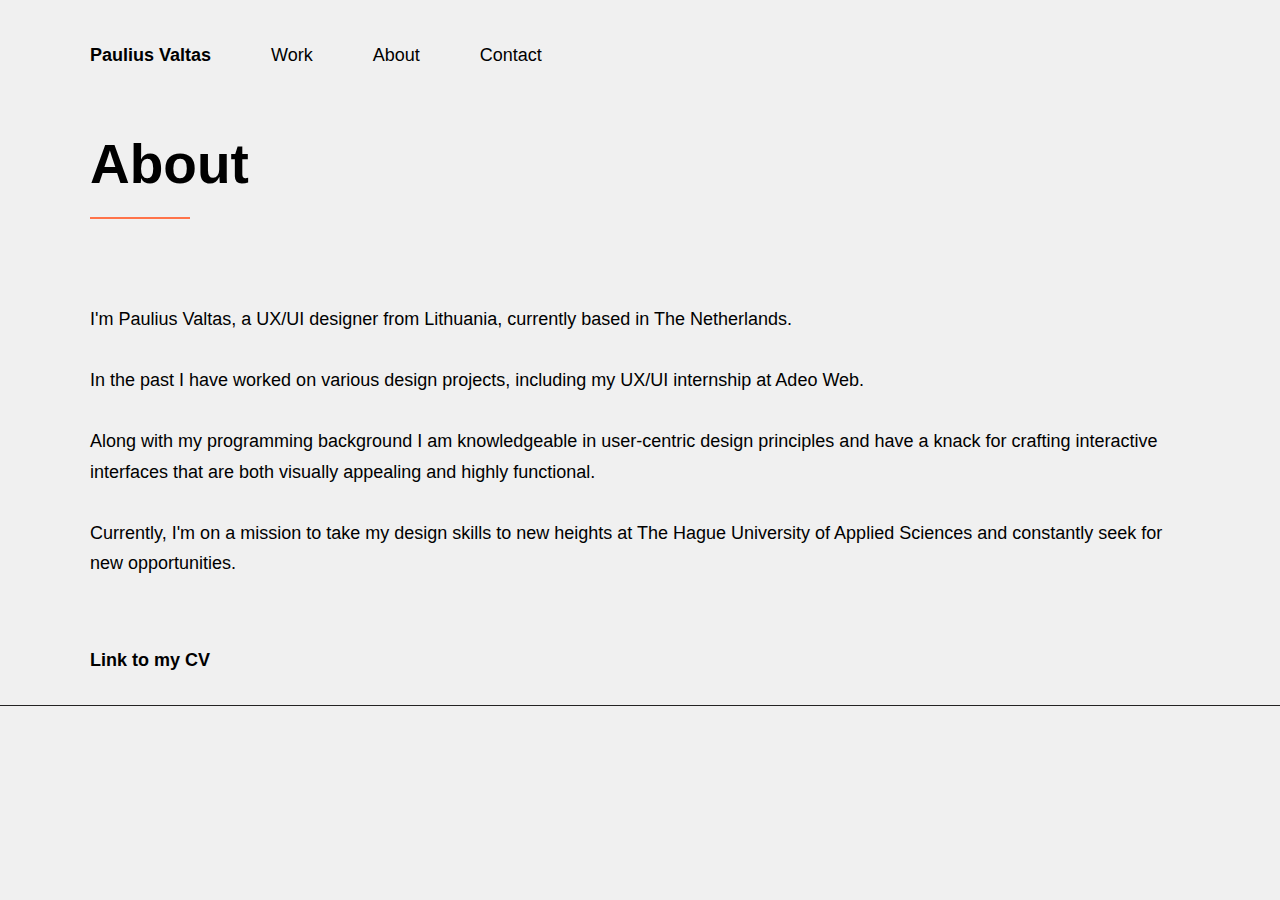
<file: about.html>
<!DOCTYPE html>
<html lang="en">

<head>
  <meta charset="UTF-8" />
  <meta name="viewport" content="width=device-width, initial-scale=1.0" />
  <link rel="shortcut icon" type="image/png" href="./images/letter-p.png" />

  <title>
    Paulius Valtas - About
  </title>
  <link rel="stylesheet" href="index.css" />
</head>

<body>

  <!-- ***** Header ***** -->

    <div class="row">
      <nav class="nav" role="navigation">
        <ul class="nav__items">
          <li class="nav__item"><a href="/index.html" class="nav__link" style="font-weight:bold">Paulius Valtas</a></li>
          <li class="nav__item"><a href="/work.html" class="nav__link">Work</a></li>
          <li class="nav__item">
            <a href="/about.html" class="nav__link">About</a>
          </li>
          <li class="nav__item">
            <a href="/contacts.html" class="nav__link">Contact</a>
          </li>
        </ul>
      </nav>
    </div>

  <main role="main">

    <section class="about" id="about">
      <div class="row">
        <h2>About</h2>
        <div class="about__content">
          <div class="about__text">
            <p>
              I'm Paulius Valtas, a UX/UI designer from Lithuania, currently based in The Netherlands. 
              <br><br>In the past I have worked on various design projects, including my UX/UI internship at Adeo Web.
              <br><br>Along with my programming background I am knowledgeable in user-centric design principles and 
              have a knack for crafting interactive interfaces that are both visually appealing and highly functional.
              <br><br>Currently, I'm on a mission to take my design skills to new heights at The Hague University of Applied Sciences and
              constantly seek for new opportunities.
              <br><br>
            </p>
          </div>
        </div>
        <a href="https://drive.google.com/file/d/17LMj7Ac5y6qzVzKohBLK0pfYlZRqJmWM/view?usp=sharing" class="nav__link" style="font-weight:bold">Link to my CV</a>
      </div>
    </section>
  </main>
</body>

</html>
</file>
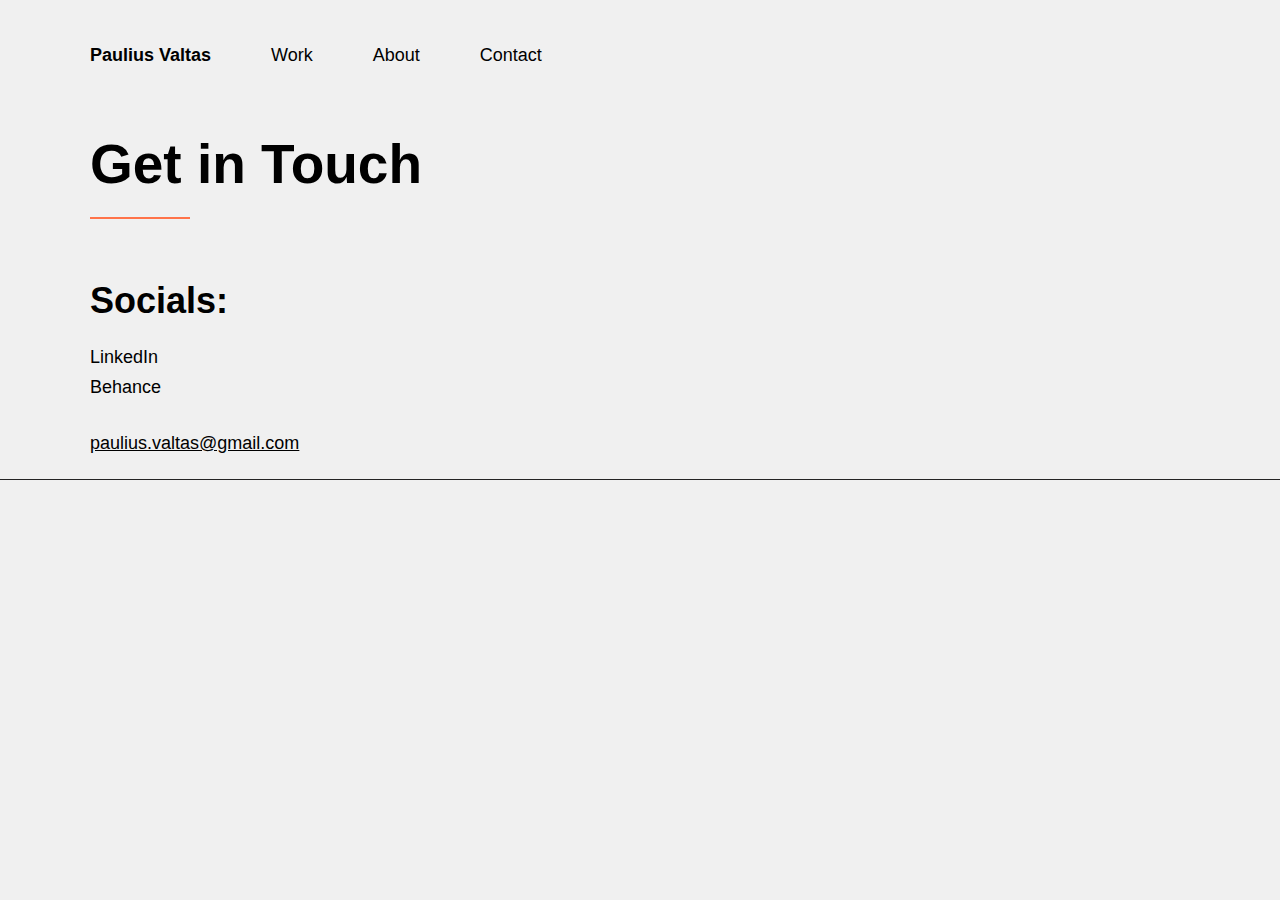
<file: contacts.html>
<!DOCTYPE html>
<html lang="en">

<head>
  <meta charset="UTF-8" />
  <meta name="viewport" content="width=device-width, initial-scale=1.0" />
  <link rel="shortcut icon" type="image/png" href="./images/letter-p.png" />

  <title>
    Paulius Valtas - Contact
  </title>
  <link rel="stylesheet" href="index.css" />
</head>

<body>
    <div class="row">
      <nav class="nav" role="navigation">
        <ul class="nav__items">
          <li class="nav__item"><a href="/index.html" class="nav__link" style="font-weight: bold;">Paulius Valtas</a></li>
          <li class="nav__item"><a href="/work.html" class="nav__link">Work</a></li>
          <li class="nav__item">
            <a href="/about.html" class="nav__link">About</a>
          </li>
          <li class="nav__item">
            <a href="/contacts.html" class="nav__link">Contact</a>
          </li>
        </ul>
      </nav>
    </div>

  <main role="main">

  <section class="contact" id="contact">
    <div class="row">
      <h2>Get in Touch</h2>
      <div class="contact__info">
        <p>
          <h3>Socials:</h3>
          <a href="https://www.linkedin.com/in/paulius-valtas-ab721b19a/" target="_blank" style="text-decoration: none" class="work__box__text">LinkedIn</a> <br>
          <a href="https://www.behance.net/pauliusvaltas" target="_blank" style="text-decoration: none" class="work__box__text">Behance</a> <br>
        </p>
        <a href="mailto:paulius.valtas@gmail.com" class="work__box__text">paulius.valtas@gmail.com</a>
      </div>
    </div>
  </section>
</body>
</html>
</file>
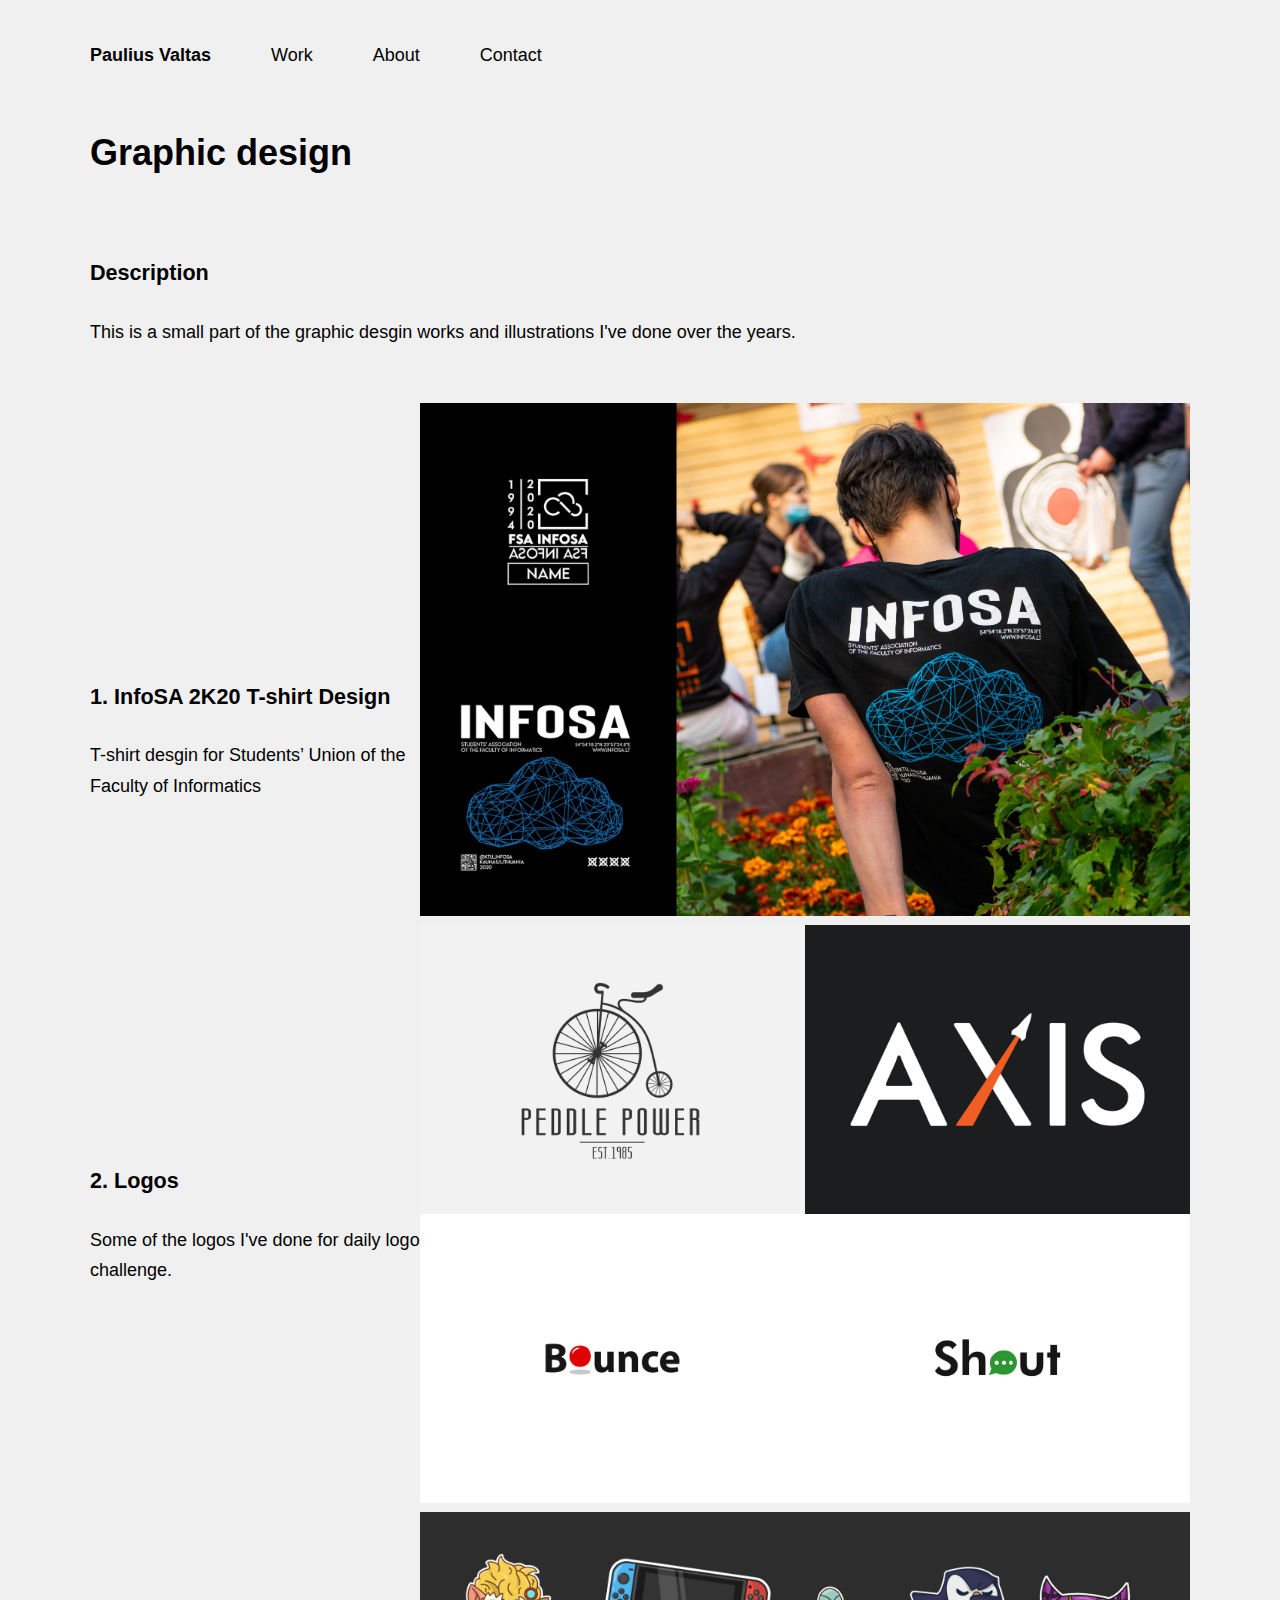
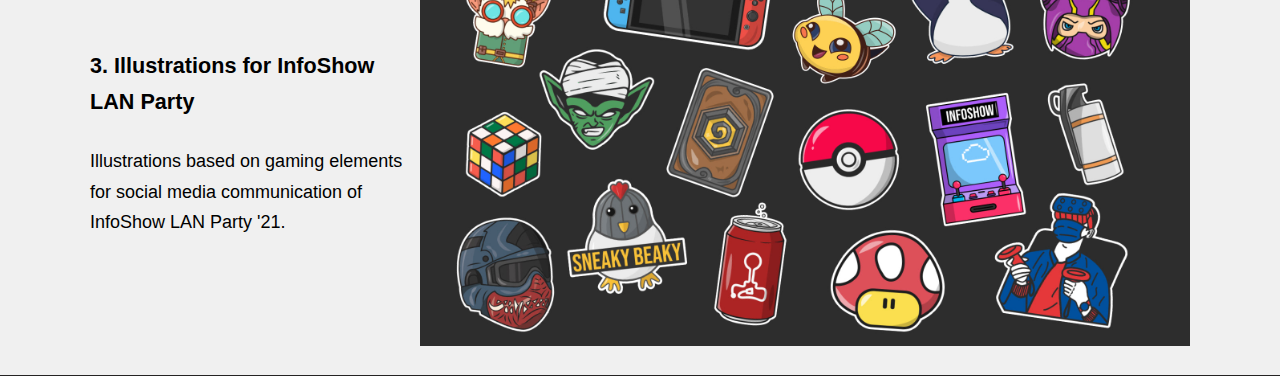
<file: graphicdesign.html>
<!DOCTYPE html>
<html lang="en">

<head>
  <meta charset="UTF-8" />
  <meta name="viewport" content="width=device-width, initial-scale=1.0" />
  <link rel="shortcut icon" type="image/png" href="./images/letter-p.png" />
    
  <title>
    Paulius Valtas - Work
  </title>
  <link rel="stylesheet" href="index.css" />
</head>

<body>
        <div class="row">
          <nav class="nav" role="navigation">
            <ul class="nav__items">
              <li class="nav__item"><a href="/index.html" class="nav__link" style="font-weight:bold">Paulius Valtas</a></li>
              <li class="nav__item"><a href="/work.html" class="nav__link">Work</a></li>
              <li class="nav__item">
                <a href="/about.html" class="nav__link">About</a>
              </li>
              <li class="nav__item">
                <a href="/contacts.html" class="nav__link">Contact</a>
              </li>
            </ul>
          </nav>
        </div>
 

        <main role="main">
          <section class="work" id="work">
            <div class="row">
              <h3>Graphic design</h3>
              <br><br>
              <h4 style="font-size:larger">Description</h4>
                    <p>
                      This is a small part of the graphic desgin works and illustrations I've done over the years. <br><br>
                    </p>
              <div class="work__boxes">
                <div class="work__box">
                  <div class="work__text">
                    <h4 style="font-size:larger"><br><br><br><br><br>1. InfoSA 2K20 T-shirt Design</h4>
                    <p>
                      T-shirt desgin for Students’ Union of the Faculty of Informatics <br><br><br><br><br><br><br><br><br><br><br><br>
                    </p>
                    <h4 style="font-size:larger">2. Logos</h4>
                    <p>
                     Some of the logos I've done for daily logo challenge. <br><br><br><br><br><br><br><br><br><br><br><br>
                    </p>
                    <h4 style="font-size:larger">3. Illustrations for InfoShow LAN Party</h4>
                    <p>
                      Illustrations based on gaming elements for social media communication of InfoShow LAN Party '21.
                    </p>
                  </div>
                  <div class="work__image-box1">
                    <img src="./images/tshirt.png" class="work__image" alt="Project 3" />
                    <img src="./images/logos.jpg" class="work__image" alt="Project 3" />
                    <img src="./images/infoshow.jpg" class="work__image" alt="Project 3" />
                  </div>
                </div>
              </div>
            </div>
          </section>
        </main>

   
</body>

</html>
</file>
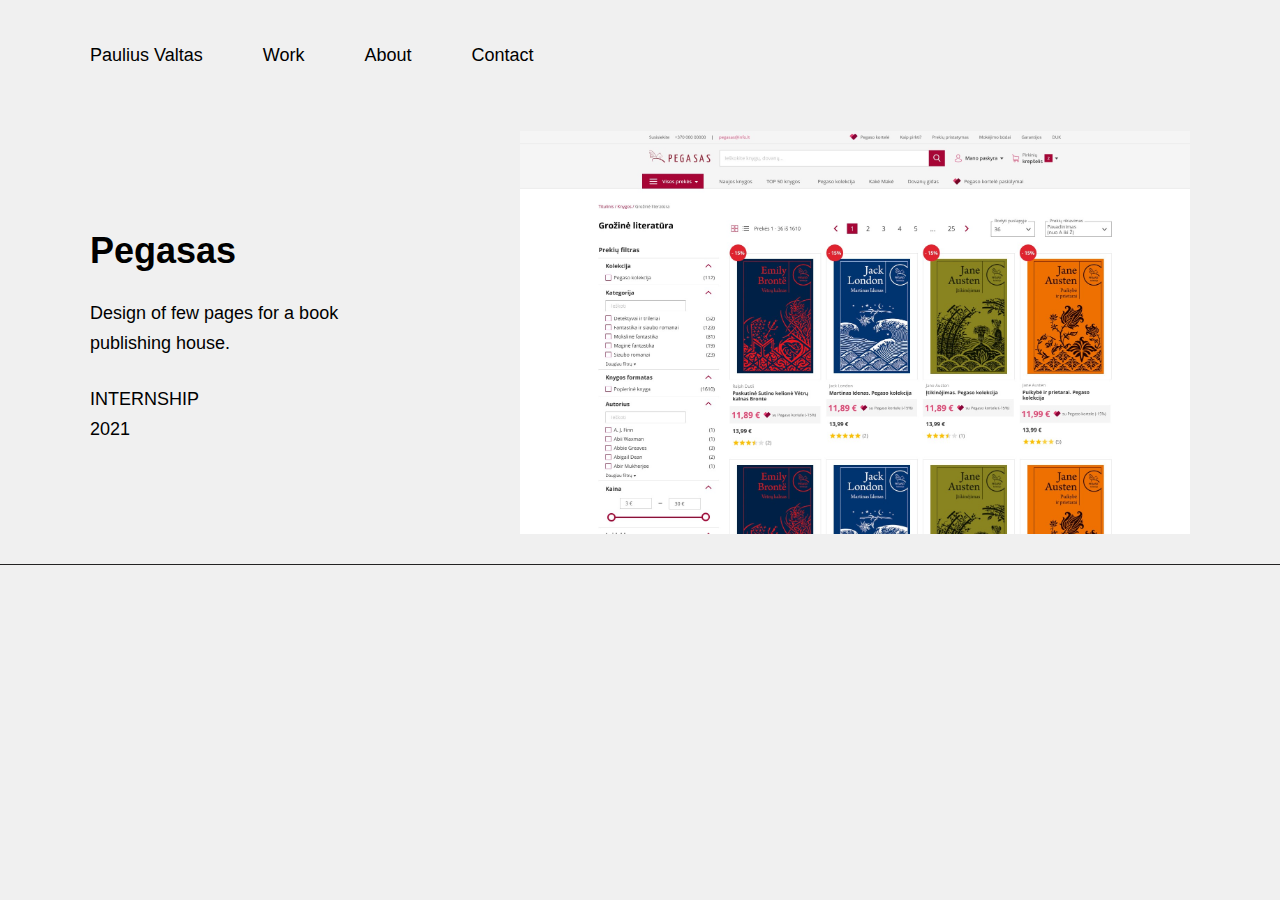
<file: pegasas.html>
<!DOCTYPE html>
<html lang="en">

<head>
  <meta charset="UTF-8" />
  <meta name="viewport" content="width=device-width, initial-scale=1.0" />
  <link rel="shortcut icon" type="image/png" href="./images/letter-p.png" />
    
  <title>
    Paulius Valtas - Work
  </title>
  <link rel="stylesheet" href="index.css" />
</head>

<body>
        <div class="row">
          <nav class="nav" role="navigation">
            <ul class="nav__items">
              <li class="nav__item"><a href="/index.html" class="nav__link">Paulius Valtas</a></li>
              <li class="nav__item"><a href="/work.html" class="nav__link">Work</a></li>
              <li class="nav__item">
                <a href="/about.html" class="nav__link">About</a>
              </li>
              <li class="nav__item">
                <a href="/contacts.html" class="nav__link">Contact</a>
              </li>
            </ul>
          </nav>
        </div>
 

  <main role="main">

    <section class="work" id="work">
      <div class="row">
        <div class="work__boxes">

          <div class="work__box">
            <div class="work__text">
              <h3>Pegasas</h3>
              <p>
                Design of few pages for a book publishing house.
              </p>
              <ul style="list-style-type: none">
                <li>INTERNSHIP</li>
                <li>2021</li>
              </ul>
            </div>
            <div class="work__image-box">
              <img src="./images/Category (def state).jpg" class="work__image" alt="Project 1" />
            </div>
          </div>

        </div>
      </div>
    </section>

   
</body>

</html>
</file>
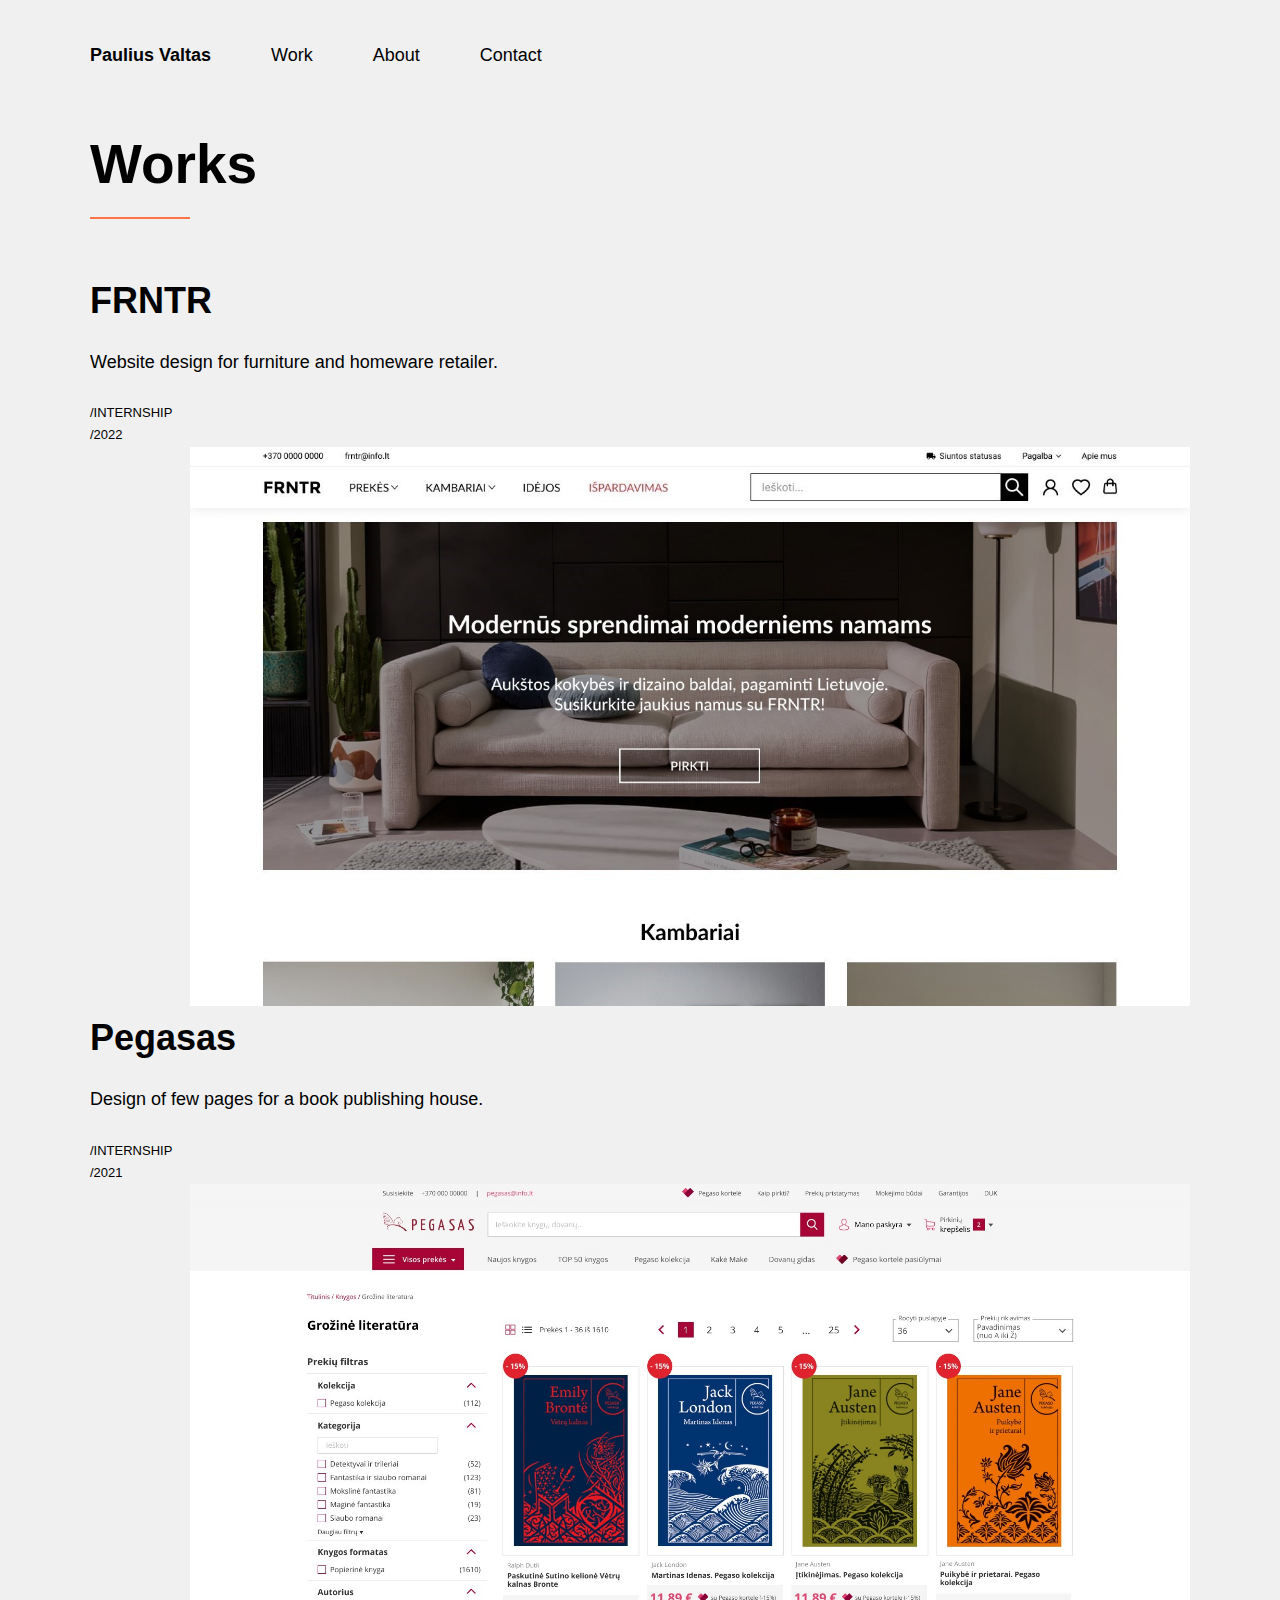
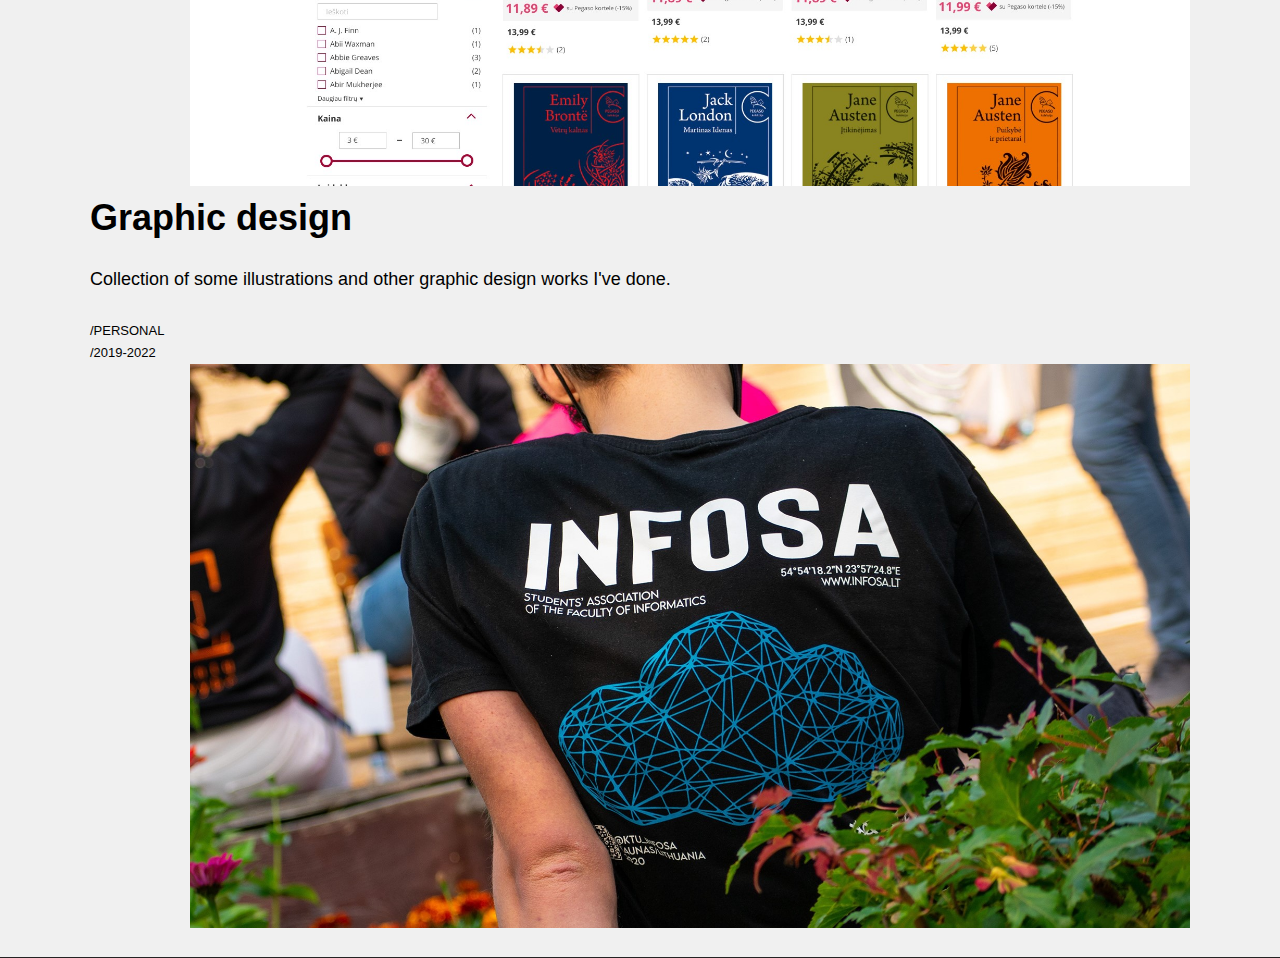
<file: work.html>
<!DOCTYPE html>
<html lang="en">

<head>
  <meta charset="UTF-8" />
  <meta name="viewport" content="width=device-width, initial-scale=1.0" />
  <link rel="shortcut icon" type="image/png" href="./images/letter-p.png" />
    
  <title>
    Paulius Valtas - Work
  </title>
  <link rel="stylesheet" href="index.css" />
</head>

<body>
        <div class="row">
          <nav class="nav" role="navigation">
            <ul class="nav__items">
              <li class="nav__item"><a href="/index.html" class="nav__link" style="font-weight:bold">Paulius Valtas</a></li>
              <li class="nav__item"><a href="/work.html" class="nav__link">Work</a></li>
              <li class="nav__item">
                <a href="/about.html" class="nav__link">About</a>
              </li>
              <li class="nav__item">
                <a href="/contacts.html" class="nav__link">Contact</a>
              </li>
            </ul>
          </nav>
        </div>
 

  <main role="main">

    <section class="work" id="work">
      <div class="row">
        <h2>Works</h2>
        <div class="work__boxes">
          <a href="/frntr.html" style="text-decoration: none">
          <div class="work__box1">
            <div class="work__text"> 
              <h3>FRNTR</h3>
              <p>
                Website design for furniture and homeware retailer.
              </p>

              <ul style="list-style-type: none">
                <li style="font-size:small; font-weight:500;">/INTERNSHIP</li>
                <li style="font-size:small; font-weight:500;">/2022</li>
              </ul>            
            </div>
            <div class="work__image-box">
              <img src="./images/Homepage 1440px Cover.jpg" class="work__image" alt="Project 1" />
            </div>
          </div>
          </a>

          <a href="/pegasas.html" style="text-decoration: none">
          <div class="work__box1">
            <div class="work__text">
              <h3>Pegasas</h3>
              <p>
                Design of few pages for a book publishing house.
              </p>
              <ul style="list-style-type: none">
                <li style="font-size:small; font-weight:500;">/INTERNSHIP</li>
                <li style="font-size:small; font-weight:500;">/2021</li>
              </ul>
            </div>
            <div class="work__image-box">
              <img src="./images/Category (def state).jpg" class="work__image" alt="Project 1" />
            </div>
          </div>            
          </a>

          <a href="/graphicdesign.html" style="text-decoration: none">
          <div class="work__box1">
            <div class="work__text">
              <h3>Graphic design</h3>
              <p>
                Collection of some illustrations and other graphic design works I've done.
              </p>
              <ul style="list-style-type: none">
                <li style="font-size:small; font-weight:500;">/PERSONAL</li>
                <li style="font-size:small; font-weight:500;">/2019-2022</li>
              </ul>
            </div>
            <div class="work__image-box">
              <img src="./images/c07a43128567709.6158da2072bac.jpg" class="work__image" alt="Project 3" />
            </div>
          </div>
          </a>
        </div>
      </div>
    </section>
   
</body>

</html>
</file>
<file: index.css>
/* --------------------------------------- */
/* ----- Basic Setup ----- */
/* --------------------------------------- */

@font-face {
    font-family: 'Space Grotesk';
    font-style: normal;
    font-weight: 400;
    src: url('./fonts/SpaceGrotesk-Variable.ttf') format('ttf');
}

* {
    margin: 0;
    padding: 0;
    box-sizing: inherit;
}

:root {
    --font-size-small: 1.8rem;
    --font-size-normal: 2.2rem;
    --font-size-medium: 2.8rem;
    --font-size-medium-1: 3.6rem;
    --font-size-large: 5.5rem;
    --font-size-huge: 7.5rem;
    --font-stack: 'Space Grotesk', sans-serif;

    --line-height-normal: 1.7;
    --line-height-small: 1.2;

    --black: #000;
    --orange: #ff7349;
    --white: #f0e9f2;
    --white-1: #f0f0f0;


    --container-max-width: 1180px;
    --container-normal-width: 800px;
    --container-medium-width: 700px; 
    --container-small-width: 500px;

    --gutter-huge: 12rem;
    --gutter-medium: 6rem;
    --gutter-normal: 3rem;
    --gutter-small-1: 2.5rem;
    --gutter-small: 2rem;

    --border-light: 1px solid rgb(36, 35, 35);
}

html {
    font-size: 62.5%; /* (16/10)*100 = 62.5% => 1rem = 10px */
    box-sizing: border-box;
    scroll-behavior: smooth;
}

@media(max-width: 1000px) {
    html {
        font-size: 52%;
    }
}

body {
    font-size: var(--font-size-small);
    font-family: var(--font-stack);
    font-weight: 400;
    color: var(--black-1);
    line-height: var(--line-height-normal);
    background: var(--white-1);
    overflow-x: hidden;
}

.row {
    max-width: var(--container-max-width);
    margin: 0 auto;
}

@media(max-width: 1340px) {
    .row {
        max-width: 1100px;
    }
}

@media(max-width: 1240px) {
    .row {
        padding: 0 var(--gutter-medium);
    }
}

@media(max-width: 600px) {
    .row {
        padding: 0 var(--gutter-normal);
    }
}

@media(max-width: 600px) {
    .row {
        padding: 0 var(--gutter-small);
    }
}

section {
    padding: var(--gutter-small) 0;
    border-bottom: var(--border-light);
}

img {
    object-fit: contain;
    max-width: 100%;
}

/* --------------------------------------- */
/* ----- Headlines and Paragraphs ----- */
/* --------------------------------------- */

h1,
h2,
h3 {
    font-family: 'Space Grotesk', sans-serif;
    font-weight: 600;
    line-height: var(--line-height-small);
    color: var(--black);
}

.heading-primary {
    line-height: 1;
    font-size: var(--font-size-huge);
    font-weight: 600;
}

@media(max-width: 900px) {
    .heading-primary {
        font-size: 6.5rem;
    }
}

h2 {
    font-size: var(--font-size-large);
    margin-bottom: var(--gutter-medium);
}

h2::after {
    content: '';
    display: block;
    height: 2px;
    width: 10rem;
    background: var(--orange);
    margin: var(--gutter-small) 0;
}

h3 {
    font-size: var(--font-size-medium-1);
    margin-bottom: var(--gutter-small);
}

@media(max-width: 500px) {
    .heading-primary {
        font-size: var(--font-size-large);
    }

    h2 {
        font-size: var(--font-size-medium-1);
    }

    h3 {
        font-size: var(--font-size-medium);
    }
}

p {
    margin: var(--gutter-small-1) 0;
}

@media(max-width: 900px) {
    p { 
        max-width: var(--container-small-width);
    }
}

/* --------------------------------------- */
/* ----- Buttons and Links ----- */
/* --------------------------------------- */

a {
    color: var(--black);
    font-weight: 400;
    font-family: 'Space Grotesk', sans-serif;
    transition: all .2s;
    outline: 2px solid transparent;
}

::-moz-focus-inner {
    border: 0;
}

button:focus,
a:focus {
    outline: 2px solid var(--orange);
}

body:not(.user-is-tabbing) button:focus,
body:not(.user-is-tabbing) a:focus {
    outline: none;
}

.link:hover {
    color: var(--orange);
}

.btn {
    position: relative;
    display: inline-block;
    padding: 1rem 4.2rem;
    text-decoration: none;
    color: inherit;
    border: 1px solid  var(--orange);
    font-weight: 400;
}

.btn:focus {
    outline: none;
}

.btn::after {
    content: '';
    display: block;
    position: absolute;
    top: 0;
    left: 0;
    right: 100%;
    background: var(--black);
    height: 100%;
    z-index: -1;
    transition: all 0.2s cubic-bezier(1, 0.68, 0.16, 0.9);
}

.btn:hover::after,
.btn:focus::after {
    right: 0;
    background: var(--orange);
}

.btn--orange {
    background: var(--orange);
    transition: all 0.2s;
}

.btn--orange::after {
    display: none;
}

.btn--orange:hover,
.btn--orange:focus {
    background: transparent;
}

.link__text {
    position: relative;
    display: inline-block;
    padding: .6rem;
    color: inherit;
    text-decoration: none;
    border-bottom: 1px solid var(--orange);
}

.link__text::after {
    content: '';
    display: block;
    position: absolute;
    top: 0;
    left: 0;
    right: 100%;
    background: var(--black);
    height: 100%;
    z-index: -1;
    transition: all 0.2s cubic-bezier(1, 0.68, 0.16, 0.9);
}

.link__text:focus {
    outline: none;
}

.link__text:hover::after,
.link__text:focus:after {
    right: 0;
    background: var(--orange);
}

.link__text span {
    padding-left: 1rem;
    font-family: sans-serif;
}

/* --------------------------------------- */
/* ----- Navigation ----- */
/* --------------------------------------- */

.nav {
    display: flex;
    justify-content: flex-start;
    padding: var(--gutter-normal) 0;
}

.nav__items {
    display: flex;
    list-style: none;
}
.nav__items_numbers {
    display: flex;
    list-style: none;
}

.nav__item:not(:last-child) {
    margin-right: var(--gutter-medium);
}

@media(max-width: 500px) {
    .nav {
        justify-content: center;
    }
}

@media(max-width: 400px) {
    .nav__item:not(:last-child) {
        margin-right: var(--gutter-normal);
    }
}

@media(max-width: 300px) {
    .nav {
        font-size: var(--font-size-small);
    }
}
.nav_items_numbers {
    font-size: 80%;
    display: block;
    line-height: 50%;
}
br {
    line-height: 0%;
    margin-bottom: -15px;
}
.nav__link {
    position: relative;
    display: inline-block;
    padding: 1rem 0;
    text-decoration: none;
    color: inherit;
    transition: all .2s;
}

.nav__link::after {
    content: '';
    position: absolute;
    bottom: 0;
    left: 0;
    right: 100%;
    display: inline-block;
    height: 1rem;
    background: var(--orange);
    transition: all 0.25s cubic-bezier(1, 0.68, 0.16, 0.9);
}

.nav__link:hover {
    color: var(--orange);
}

.nav__link:hover::after {
    right: 0;
    height: 2px;
    background: var(--orange);
}

/* --------------------------------------- */
/* ----- Header ----- */
/* --------------------------------------- */

.header {
    background: var(--white-1);
    height: 100vh;
    background-size: cover;
    background-position: center;
    background-attachment: fixed;
    font-size: var(--font-size-normal);
}

.header__text {
    position: absolute;
    top: 50%;
    transform: translateY(-50%);
}

.header__text p {
    margin: 1.5rem 0 3.5rem;
    max-width: var(--container-medium-width);
    font-family: 'Space Grotesk', sans-serif;
    font-size: var(--font-size-medium);
}

@media(max-width: 500px) {
    .header {
        text-align: center;
    }

    .header__text p {
        transform: scale(.8);
    }
}

/* --------------------------------------- */
/* ----- Work ----- */
/* --------------------------------------- */

.work__box {
    display: flex;
    align-items: center;
}

.work__box__text:hover{
    color:var(--orange);
    
}

@media(max-width: 900px) {
    .work__box {
        align-items: initial;
        flex-direction: column-reverse;
    }
}

.work__box:not(:last-child) {
    margin-bottom: 25rem;
}

@media(max-width: 500px) {
    .work__box:not(:last-child) {
        margin-bottom: 20rem;
    }
}

.work__links {
    display: flex;
    align-items: center;
}

.work__text {
    flex: 0 0 30%;
}

.work__list {
    /* list-style-type: square; */
    list-style-position: inside;
    margin-bottom: var(--gutter-normal);
}

.work__code {
    display: block;
    height: 3rem;
    margin-left: var(--gutter-normal);
    transition: all .3s;
}

.work__code:hover {
    transform: scale(1.2);
}

.work__image-box {
    margin-bottom: var(--gutter-normal);
    overflow: hidden; 
}

.work__image-box:hover img {
    transition: all 0.25s ease-in-out;
    transform: scale(1.05);
  }
@media(min-width: 901px) {
    .work__image-box {
        flex: 1;
        margin: 0 0 0 10rem;
    }
}

@media(max-width: 900px) {
    .work__code {
        height: 4rem;
    }
}

/* --------------------------------------- */
/* ----- About ----- */
/* --------------------------------------- */

.about__content {
    display: flex;
    flex-direction: row-reverse;
    align-items: center;
}

@media(max-width: 900px) {
    .about__content {
        flex-direction: column-reverse;
        align-items: initial;
    }
}

@media(min-width: 901px) {
    .about__text {
        flex: 0 0 100%;
    }
}
</file>
